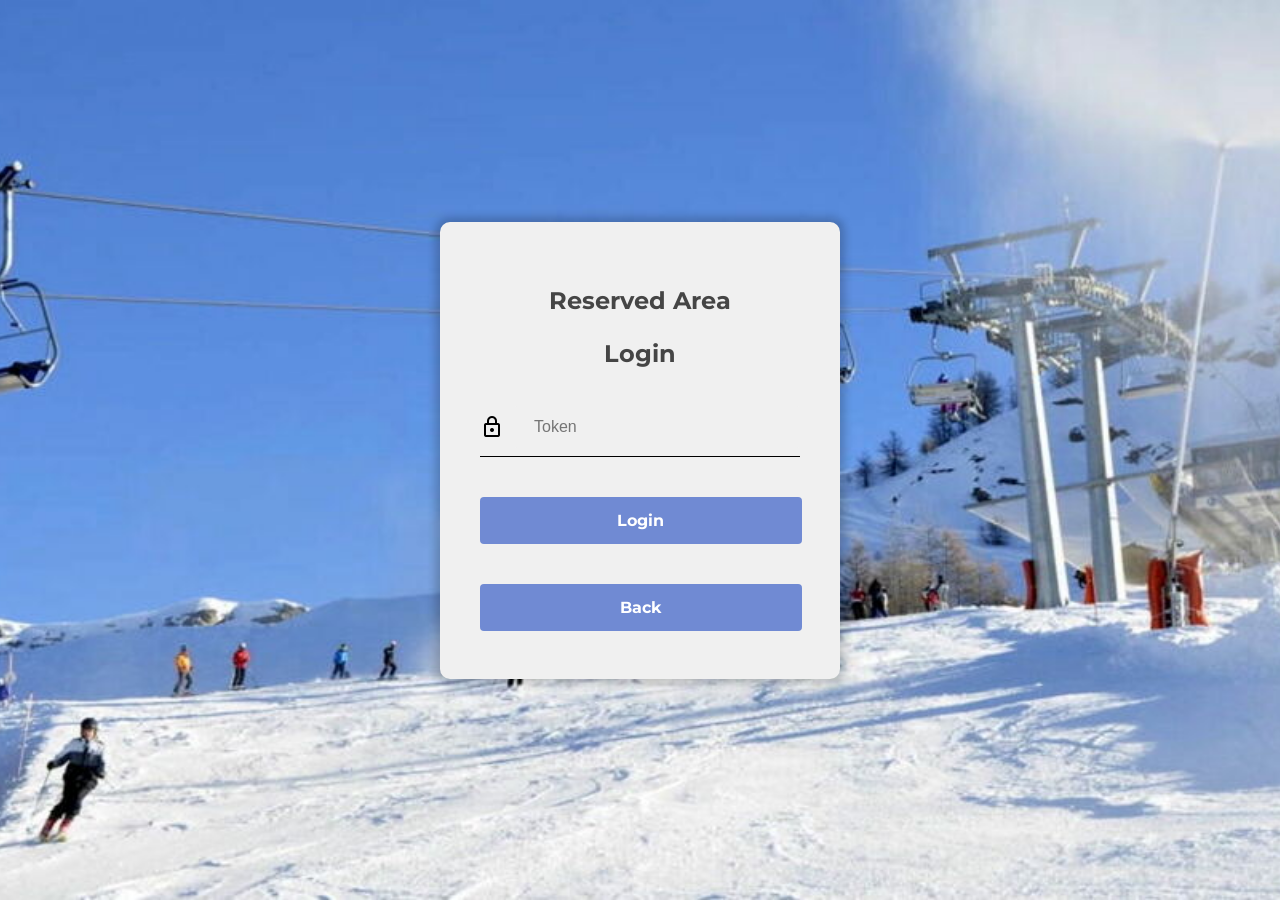
<file: web_server/login.html>
<!DOCTYPE html>
<html>
<head>
	<title>s(K)now Cannon - Login</title>
	<meta charset="UTF-8">
	<meta name="viewport" content="width=device-width, initial-scale=1.0">
	<title>Form di login</title>
    <link rel="stylesheet" href="css/login_style.css">
    <link href="https://fonts.googleapis.com/icon?family=Material+Icons+Outlined" rel="stylesheet"> <!--LO POSSO ANCHE RIMUOVERE MA PER ADESSO LASCIO COSI-->
    
	<link rel="stylesheet" href="https://fonts.googleapis.com/css2?family=Material+Symbols+Outlined:opsz,wght,FILL,GRAD@20..48,100..700,0..1,-50..200" />

	<link rel="icon" type="image/png" href="images/SK_logo.png">

</head>

<body style=" background-image: url('images/background_home_1.jpg')">
	<div class="container">
		<div class="box">
			
			<h3 style="text-align: center;">Reserved Area</h3>
			<h3 style="text-align: center; margin-bottom: 30px;">Login</h3>
			<form>
				<div class="input-icon">
					<span class="material-symbols-outlined">lock</span>
					<input type="password" id="password" name="password" placeholder="Token" required>
				</div>
				<div class="submit-button" onclick="func_accedi()">Login</div>
                <div class="submit-button" onclick="backToHome()">Back</div>
			</form>
		</div>
	</div>
	
</body>


<!--CUSTOM JS PER LA PAGINA MIA-->
<script src="js/jquery.js"></script>
<script src="js/bootstrap.min.js"></script>
<script src="js/jquery.stellar.min.js"></script>
<script src="js/wow.min.js"></script>
<script src="js/owl.carousel.min.js"></script>
<script src="js/jquery.magnific-popup.min.js"></script>
<script src="js/smoothscroll.js"></script>
<script src="js/custom.js"></script>


<script>

	function func_accedi() {
            event.preventDefault();
            password=document.getElementById('password').value
            console.log("pass: "+password)
            $.ajax({
                type: "POST",
                url: "/login",
                contentType: "application/json",
                data: JSON.stringify({
                   password : password,
                }),
                dataType: "json",
                success: function (risposta) {
                    makeAlert(risposta);
                }
            });
            }

            function makeAlert(output){
                console.log("sono entrato nell'if")
                console.log(output)
                if(output.verified=='false'){
                    
                    alert("Invalid token")
                }
                else{
                    window.location.href = "/areaPersonale";
            }
        }
                    
	
	function backToHome (){
		window.location.href = "/";
	}
	
</script>

</html>
</file>
<file: web_server/css/login_style.css>
@import url('https://fonts.googleapis.com/css?family=Montserrat:400,700');

body {
  background: #ffffff;
  font-family: 'Montserrat', sans-serif;
  overflow-x: hidden;
}



/*---------------------------------------
   TYPOGRAPHY              
-----------------------------------------*/

h1,h2,h3,h4,h5,h6 {
  font-weight: bold;
  line-height: inherit;
}

h1 {
  color: #252525;
  font-size: 3em;
  line-height: 50px;
}

h2 {
  color: #353535;
  font-size: 2em;
  padding-bottom: 10px;
}

h3 {
  font-size: 1.5em;
  margin-bottom: 0;
}

h3,
h3 a {
  color: #454545;
}

p {
  color: #757575;
  font-size: 14px;
  font-weight: normal;
  line-height: 24px;
}



/*---------------------------------------
   GENERAL               
-----------------------------------------*/

html{
  -webkit-font-smoothing: antialiased;
}

a {
  color: #252525;
  -webkit-transition: 0.5s;
  transition: 0.5s;
  text-decoration: none !important;
}

a:hover, a:active, a:focus {
  color: #ce3232;
  outline: none;
}

::-webkit-scrollbar{
  width: 8px;
  height: 8px;
}

::-webkit-scrollbar-thumb {
  cursor: pointer;
  background: #000000;
}

.section-title {
  padding-bottom: 40px;
}

.section-title h2 {
  margin: 0;
}

.section-title h4 {
  color: #bfbdbd;
  font-size: 10px;
  letter-spacing: 1px;
  text-transform: uppercase;
  margin-top: 0;
}

.overlay {
  background: rgba(0,0,0,0.5);
  position: absolute;
  top: 0;
  right: 0;
  bottom: 0;
  left: 0;
  width: 100%;
  height: 100%;
}

section {
  position: relative;
  padding: 100px 0;
}

#team, 
#menu,
#testimonial {
  text-align: center;
}

.about-image img,
.team-thumb img {
  width: 100%;
}

#google-map iframe {
  border: 0;
  width: 100%;
  height: 390px;
}



/*---------------------------------------
   BUTTONS               
-----------------------------------------*/

.section-btn {
  background: #5173CD;
  border-radius: 5;
  border: 0;
  color: #f9f9f9;
  font-size: inherit;
  font-weight: normal;
  padding: 10px 25px;
  transition: 0.5s 0.2s;
}



/*---------------------------------------
     PRE LOADER              
-----------------------------------------*/

.preloader {
  position: fixed;
  top: 0;
  left: 0;
  width: 100%;
  height: 100%;
  z-index: 99999;
  display: flex;
  flex-flow: row nowrap;
  justify-content: center;
  align-items: center;
  background: none repeat scroll 0 0 #ffffff;
}

.spinner {
  border: 1px solid transparent;
  border-radius: 3px;
  position: relative;
}

.spinner:before {
  content: '';
  box-sizing: border-box;
  position: absolute;
  top: 50%;
  left: 50%;
  width: 45px;
  height: 45px;
  margin-top: -10px;
  margin-left: -10px;
  border-radius: 50%;
  border: 1px solid #575757;
  border-top-color: #ffffff;
  animation: spinner .9s linear infinite;
}

@-webkit-@keyframes spinner {
  to {transform: rotate(360deg);}
}

@keyframes spinner {
  to {transform: rotate(360deg);}
}



/*---------------------------------------
    MENU              
-----------------------------------------*/

.custom-navbar {
  border: none;
  margin-bottom: 0;
  padding: 25px 0;
}

.custom-navbar .navbar-brand {
  color: #ffffff;
  font-size: 18px;
  font-weight: bold;
}

.custom-navbar .navbar-brand span {
  color: #5173CD;
}

.top-nav-collapse {
  background: #ffffff;
}

.custom-navbar .navbar-nav.navbar-nav-first {
  margin-left: 8em;
}

.custom-navbar .navbar-nav.navbar-right li a {
  padding-right: 12px;
  padding-left: 12px;
}

.custom-navbar .navbar-nav.navbar-right .section-btn {
  display: inline-block;
  margin: 0.2em 0 0 1em;
}

.custom-navbar .navbar-nav.navbar-right .section-btn:hover {
  background: #292929;
  color: #ffffff;
}

.custom-navbar .navbar-nav.navbar-right .section-btn:focus {
  color: #ffffff;
}

.custom-navbar .navbar-nav.navbar-right .section-btn a {
  padding: 10px 25px;
}

.custom-navbar .nav .section-btn a:hover {
  color: #ffffff;
}

.custom-navbar .nav li a {
  font-size: 12px;
  font-weight: bold;
  color: #ffffff;
  padding-right: 22px;
  padding-left: 22px;
  text-transform: uppercase;
}

.custom-navbar .nav li a:hover {
  background: transparent;
  color: #F9E442;
}

.custom-navbar .navbar-nav > li > a:hover,
.custom-navbar .navbar-nav > li > a:focus {
  background-color: transparent;
}

.custom-navbar .nav li.active > a {
  background-color: transparent;
  color: #F9E442;
}

.custom-navbar .navbar-toggle {
  border: none;
  padding-top: 10px;
}

.custom-navbar .navbar-toggle {
  background-color: transparent;
}

.custom-navbar .navbar-toggle .icon-bar {
  background: #252525;
  border-color: transparent;
}

@media(min-width:768px) {
  .custom-navbar {
    border-bottom: 0;
    background: 0 0; 
  }

  .custom-navbar.top-nav-collapse {
    background: #ffffff;
    -webkit-box-shadow: 0 1px 30px rgba(0, 0, 0, 0.1);
    -moz-box-shadow: 0 1px 30px rgba(0, 0, 0, 0.1);
    box-shadow: 0 1px 30px rgba(0, 0, 0, 0.1);
    padding: 12px 0;
  }

  .top-nav-collapse .navbar-brand {
    color: #454545;
  }

  .top-nav-collapse .nav li a {
    color: #575757;
  }

  .top-nav-collapse .nav .section-btn a {
    color: #ffffff;
  }
}



/*---------------------------------------
    HOME              
-----------------------------------------*/

#home {
  padding: 0;
}

#home h1 {
  color: #ffffff;
  padding-bottom: 30px;
}

#home h3 {
  color: #f9f9f9;
  font-size: 14px;
  line-height: inherit;
  letter-spacing: 2px;
  text-transform: uppercase;
  margin: 0;
}

@media (min-width: 768px) {
  .slider .col-md-8 {
    padding-left: 0;
  }
}

.slider .owl-dots {
  position: absolute;
  top: 50%;
  right: 2em;
  justify-content: center;
}

.owl-theme .owl-dots .owl-dot {
  display: block;
}

.owl-theme .owl-dots .owl-dot span {
  width: 12px;
  height: 12px;
  margin: 7px 10px;
  border: 2px solid #d9d9d9;
  background: transparent;
  display: block;
  -webkit-backface-visibility: visible;
  transition: opacity 200ms ease;
  border-radius: 30px;
}

.owl-theme .owl-dots .owl-dot.active span, .owl-theme .owl-dots .owl-dot:hover span {
  background-color: #ffffff;
  border-color: transparent;
}

.slider .caption {
  display: flex;
  justify-content: center;
  flex-direction: column;
  text-align: left;
  background-color: rgba(20,20,20,0.2);
  height: 100%;
  color: #fff;
  cursor: e-resize;
  padding: 4em 0 0 2em;
}

.slider .item {
  background-position: inherit;
  background-repeat: no-repeat;
  background-attachment: local;
  background-size: cover;
  height: 650px;
}

.slider .item-first {
  background-image: url(../images/Background_presentation.png);
}

.slider .item-second {
  background-image: url(../images/background_productivity.jpg);
}

.slider .item-third {
  background-image: url(../images/kit_backgroung.jpeg);
}


.slider .item-second .section-btn {
  background: #292929;
}

.slider .item-second .section-btn:hover {
  background: #ffffff;
}

.slider .item-third .section-btn {
  background: transparent;
  border: 1px solid #ffffff;
}

.slider .item-third .section-btn:hover,
.slider .item-third .section-btn:focus {
  background: #ce3232;
  border-color: transparent;
  color: #ffffff;
}



/*---------------------------------------
    ABOUT              
-----------------------------------------*/

#about {
  padding-bottom: 0;
}

.about-info {
  padding: 0 6em 5em 0;
}

.about-info .section-title {
  padding-bottom: 20px;
}

.about-image {
  position: absolute;
}


 /*---------------------------------------
    OUR SOLUTION            
-----------------------------------------*/

#solution {
  background: #ffffff;
}

.slider .item-fourth {
  background-image: url(../images/smart_home.jpeg);
}

.slider .item-fifth {
  background-image: url(../images/system_overview.jpg);
  background-size: cover;
}




/*---------------------------------------
    TEAM              
-----------------------------------------*/

#team {
  background: #f9f9f9;
}

.team-thumb {
  position: relative;
  overflow: hidden;
  cursor: pointer;
}

.team-info {
  padding: 10px 30px 20px 30px;
}

.team-thumb .team-hover {
  position: absolute;
  background: #1c1c1c;
  width: 100%;
  height: 100%;
  top: 0;
  right: 0;
  bottom: 0;
  left: 0;
  text-align: center;
  opacity: 0;
  transform: translateY(100%);
  transition: 0.5s 0.2s;
}

.team-thumb:hover .team-hover {
  opacity: 0.95;
  transition-delay: 0.3s;
  transform: translateY(0);
}

.team-thumb img {
  transition: 0.5s 0.2s;
}

.team-thumb:hover img {
  transform: scale(1.2);
}

.team-thumb .social-icon li a {
  background: #292929;
  border-radius: 100%;
  width: 50px;
  height: 50px;
  line-height: 50px;
  color: #d9d9d9;
  font-size: 20px;
  margin: 15px 5px 0 5px;
}

.team-thumb .team-item {
  position: absolute;
  top: 50%;
  left: 50%;
  -webkit-transform: translate(-50%,-50%);
  -moz-transform: translate(-50%,-50%);
  transform: translate(-50%,-50%);
}

.team-item h4 {
  color: #ffffff;
}

.team-info p {
  color: #bfbdbd;
  font-size: 12px;
  font-weight: bold;
  letter-spacing: 1px;
  text-transform: uppercase;
  margin-top: 5px;
}



/*---------------------------------------
   MENU              
-----------------------------------------*/

#menu {
  padding-bottom: 0;
}

#menu .container {
  width: 100%;
}

#menu .col-md-4 {
  margin: 0;
  padding: 0;
}

.menu-thumb img {
  width: 80%;
  transition: 0.5s;
}

.menu-thumb:hover img {
  transform: scale(1.10);
}

#menu .menu-thumb {
  overflow: hidden;
  position: relative;
  cursor: pointer;
  width: 102%;
}

.menu-thumb .menu-info {
  position: absolute;
  top: 60%;
  left: 0px;
  right: 0px;
  bottom: 0px;
  text-align: left;
  padding: 25px 30px;
  transition: 0.5s 0.2s;
}

.menu-info .menu-item {
  float: left;
}

.menu-info .menu-price {
  float: right;
}

.menu-info .menu-price span {
  font-size: 20px;
  font-weight: bold;
  line-height: normal;
  display: block;
  margin-top: 10px;
}

.menu-thumb .menu-info h3,
.menu-thumb .menu-info p,
.menu-thumb .menu-info span {
  transform: translateY(100%);
  opacity: 0;
  display: block;
  transition: 0.5s 0.2s;
  color: #ffffff;
  z-index: 2;
  position: relative;
}

.menu-thumb .menu-info h3 {
  margin-top: 0;
}

.menu-thumb .menu-info p {
  color: #d9d9d9;
  text-transform: uppercase;
  font-size: 10px;
  font-weight: bold;
  letter-spacing: 1px;
}

.menu-thumb:hover .menu-info h3,
.menu-thumb:hover .menu-info p,
.menu-thumb:hover .menu-info span {
  transform: translateY(0px);
  opacity: 1;
}

.menu-thumb:hover .menu-info {
  background: rgba(0,0,0,0.8);
}



/*---------------------------------------
    TESTIMONIAL             
-----------------------------------------*/

#testimonial {
  background: url('../images/blue_background.jpeg') center center no-repeat;
  background-size: cover;
}

#testimonial .owl-dots {
  position: relative;
  top: 0;
  right: 0;
  justify-content: center;
}

#testimonial .owl-theme .owl-dots .owl-dot,
#testimonial .owl-theme .owl-dots .owl-dot span {
  display: inline-block;
}

#testimonial .owl-theme .owl-dots .owl-dot span {
  margin: 20px 5px;
}

#testimonial h2 {
  color: #ffffff;
}

#testimonial p,
.tst-author h4,
.tst-author span {
  display: inline;
}

#testimonial p {
  color: #d9d9d9;
  font-size: 20px;
  line-height: 35px;
}

.tst-author {
  margin-top: 20px;
}

.tst-author h4,
.tst-author span {
  color: #b2b2b2;
}

.tst-author span {
  margin-left: 5px;
}



/*---------------------------------------
    CONTACT             
-----------------------------------------*/

#contact .section-title {
  padding-bottom: 0;
}

#contact .text-success,
#contact .text-danger {
  display: none;
}

#contact .form-control {
  background: transparent;
  border: 0;
  border-bottom: 1px solid #dddddd;
  border-radius: 0;
  box-shadow: none;
  font-size: 14px;
  font-weight: normal;
  margin-bottom: 15px;
  transition: all ease-in-out 0.4s;
}

#contact .form-control:hover,
#contact .form-control:focus {
  border-bottom-color: #c9c9c9;
}

#contact input {
  height: 55px;
}

#contact button#cf-submit {
  background: #ce3232;
  border-radius: 0;
  border: 0;
  color: #ffffff;
  font-weight: bold;
  height: 50px;
}

#contact button#cf-submit:hover {
  background: #292929;
  color: #ffffff;
}



/*---------------------------------------
   FOOTER              
-----------------------------------------*/

footer {
  border-top: 1px solid rgba(0,0,0,0.05);
  padding: 120px 0;
  padding-bottom: 80px;
}

footer .section-title {
  padding-bottom: 10px;
}

footer h2 {
  font-size: 20px;
}

footer a,
footer p {
  color: #909090;
}

footer strong {
  color: #d9d9d9;
}

footer address p {
  margin-bottom: 0;
}

.footer-info,
footer .social-icon {
  margin-top: 20px;
}

.footer-open-hour {
  background: #ce3232;
  background: url('../images/footer-open-hour-bg.jpg') center center no-repeat;
  background-size: cover;
  border-radius: 20px;
  margin-top: 0;
  padding: 40px 0 40px 80px;
  overflow: hidden;
  position: relative;
  z-index: 22;
  right: 20px;
  bottom: 20px;
}

.footer-open-hour::after {
  background: rgba(29,29,29,0.85);
  content: "";
  position: absolute;
  top: 0;
  right: 0;
  bottom: 0;
  left: 0;
  width: 100%;
  height: 100%;
  z-index: -2222;
}

.footer-open-hour h2 {
  color: #ffffff;
}

.footer-open-hour p {
  color: #d9d9d9;
}

.footer-open-hour strong {
  color: #f9f9f9;
}



/*---------------------------------------
   SOCIAL ICON              
-----------------------------------------*/

.social-icon {
  position: relative;
  padding: 0;
  margin: 0;
}

.social-icon li {
  display: inline-block;
  list-style: none;
  margin-bottom: 5px;
}

.social-icon li a {
  border-radius: 100px;
  color: #F9E442;
  font-size: 15px;
  width: 35px;
  height: 35px;
  line-height: 35px;
  text-decoration: none;
  text-align: center;
  transition: all 0.4s ease-in-out;
  position: relative;
}

.social-icon li a:hover {
  background: #F9E442;
  color: #ffffff;
}



/*---------------------------------------
   RESPONSIVE STYLES              
-----------------------------------------*/

@media screen and (max-width: 1170px) {
  .custom-navbar .navbar-nav.navbar-nav-first {
    margin-left: inherit;
  }
}


@media only screen and (max-width: 1200px) {
  .about-info {
    padding-right: 0;
  }

  .about-image {
    position: relative;
  }
}


@media only screen and (max-width: 992px) {
  section {
    padding: 60px 0;
  }

  .custom-navbar .section-btn {
    margin-left: 1em;
  }

  .slider .item {
    background-position: center;
    
  }

  .about-info {
    padding: 0;
  }

  .team-info {
    margin-bottom: 50px;
  }

  #menu .menu-thumb {
    width: 103%;
  }

  #testimonial {
    background-position: 50% 0 !important;
  }

  #google-map,
  .footer-info {
    margin-bottom: 50px;
  }
}


@media only screen and (min-width: 768px) and (max-width: 991px) {
  .custom-navbar .nav li a {
    padding-right: 10px;
    padding-left: 10px;
  }
}

@media only screen and (max-width: 767px) {
  h1 {
    font-size: 2.5em;
  }

  h1,h2,h3 {
    line-height: normal;
  }

  .custom-navbar {
    background: #ffffff;
    -webkit-box-shadow: 0 1px 30px rgba(0, 0, 0, 0.1);
    -moz-box-shadow: 0 1px 30px rgba(0, 0, 0, 0.1);
    box-shadow: 0 1px 30px rgba(0, 0, 0, 0.1);
    padding: 10px 0;
    text-align: center;
  }

  .custom-navbar .nav li a {
    line-height: normal;
    padding: 10px;
  }

  .custom-navbar .navbar-brand,
  .top-nav-collapse .navbar-brand {
    color: #252525;
    font-weight: 600;
  }

  .custom-navbar .nav li a,
  .top-nav-collapse .nav li a {
    color: #575757;
  }

  .custom-navbar .navbar-nav.navbar-right li {
    display: inline-block;
  }

  .custom-navbar .navbar-nav.navbar-right .section-btn {
    display: block !important;
    width: 50%;
    margin: 10px auto 10px auto;
    padding: 10px;
  }

  .custom-navbar .section-btn a {
    color: #ffffff !important;
  }

  .slider .caption {
    padding: 0;
  }

  .menu-thumb .menu-info {
    top: 80%;
  }

  footer {
    padding: 60px 0;
    padding-bottom: 60px;
  }

  .footer-open-hour {
    right: 0;
    bottom: 0;
    margin-top: 30px;
  }
}


@media only screen and (max-width: 580px) {
  h1 {
    font-size: 2.1em;
  }

  h2 {
    font-size: 1.8em;
  }

  .menu-thumb .menu-info {
    top: 60%;
  }
}





body {

    background-size: cover;
    background-repeat: no-repeat;
    background-position: center;
    margin: 0;
    padding: 0;
    font-family: 'Montserrat', sans-serif;
}

.container {
    display: flex;
    justify-content: center;
    align-items: center;
    height: 100vh;
}

.box {
    background-color: #f0f0f0;
    padding: 40px;
    border-radius: 10px;
    box-shadow: 0px 0px 8px 5px rgba(0, 0, 0, 0.2);
    max-width: 320px;
    width: 80%;
}

.input-icon {
    border-bottom: 1px solid black;
}

input[type="text"], input[type="password"] {
    width: 100%;
    padding: 12px 20px;
    margin: 8px 0;
    margin-left: 10px;
    box-sizing: border-box;
    border-radius: 4px;
    border: none;
    font-size: 16px;
    font-weight: italic;
    color: #333;
    background-color: #f0f0f0;
    -webkit-appearance: none;
    -moz-appearance: none;
    appearance: none;

}

.submit-button {
    background-color: #5172cdcd ;
    color: white;
    padding: 14px 20px;
    margin: 8px 0;
    border: none;
    border-radius: 4px;
    cursor: pointer;
    width: 88%;
    font-size: 16px;
    font-weight: bold;
    -webkit-transition: background-color 0.3s;
    transition: background-color 0.4s;
    margin-top: 40px;
    text-align: center;

}





.submit-button:hover {
    background-color: #f9e442a4;
    color: #000000;
}

.material-icons {
    font-size: 24px;
    color: #333;
    margin-right: 10px;
    vertical-align: middle;
}

.input-icon {
    display: flex;
    align-items: center;
    position: relative;
    margin-top: 10px;
}

.input-icon i {
    position: absolute;
    top: 50%;
    left: 10px;
    transform: translateY(-50%);
}
</file>
